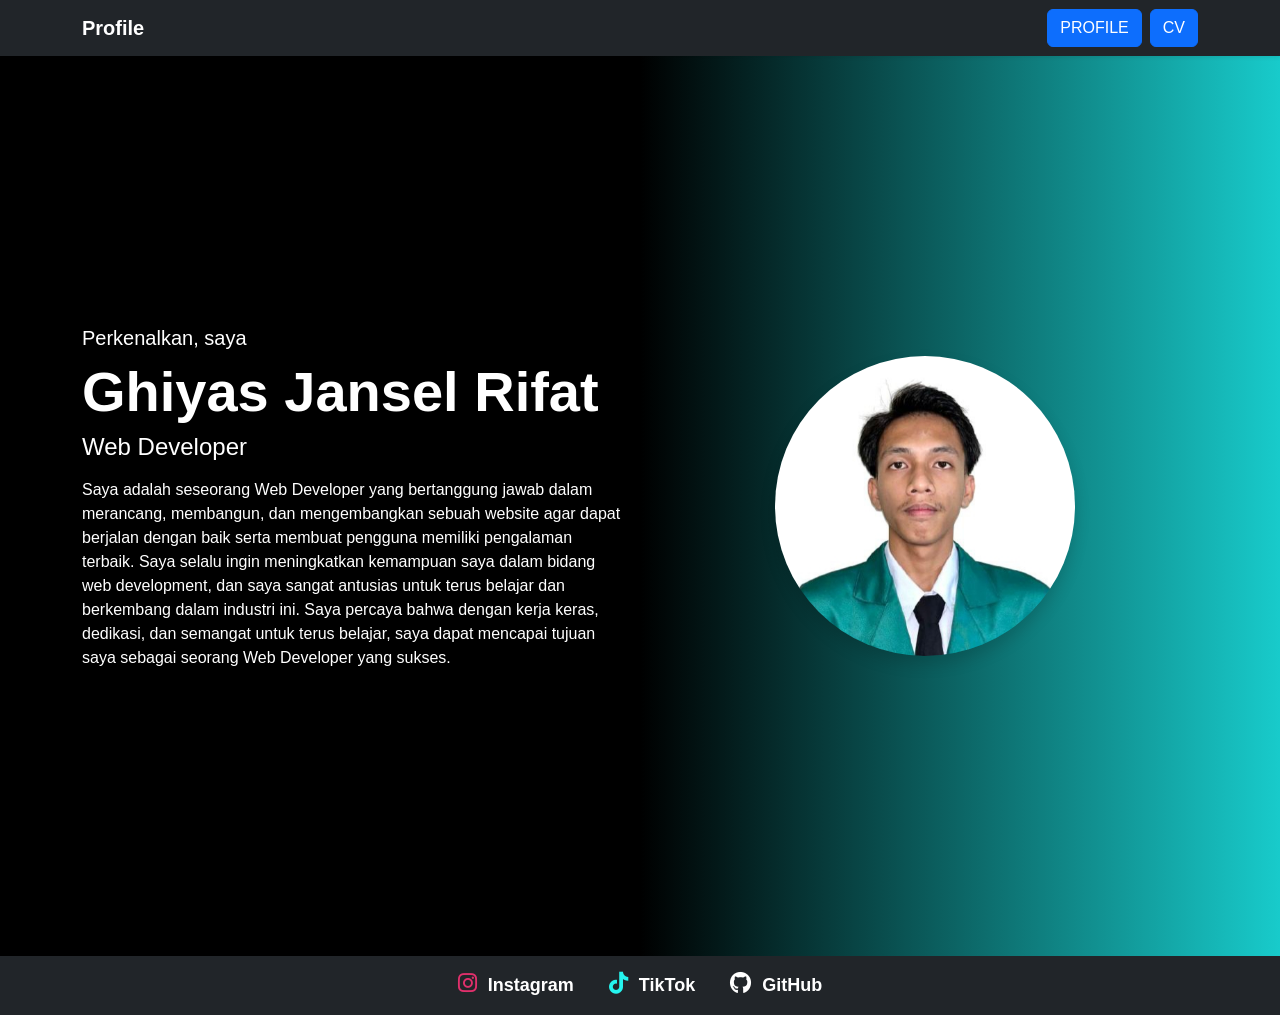
<file: index.html>
<!doctype html>
<html lang="en">
  <head>
    <meta charset="utf-8" />
    <meta name="viewport" content="width=device-width, initial-scale=1" />
    <title>Bootstrap demo</title>
    <link
      href="https://cdn.jsdelivr.net/npm/bootstrap@5.3.8/dist/css/bootstrap.min.css"
      rel="stylesheet"
      integrity="sha384-sRIl4kxILFvY47J16cr9ZwB07vP4J8+LH7qKQnuqkuIAvNWLzeN8tE5YBujZqJLB"
      crossorigin="anonymous"
    />
    <link rel="stylesheet" href="https://cdnjs.cloudflare.com/ajax/libs/font-awesome/6.5.0/css/all.min.css">
    <link rel="stylesheet" href="style.css">
  </head>
  <body>
    
    <!-- NAVBAR -->
  <nav class="navbar navbar-expand-lg navbar-dark bg-dark shadow-sm">
      <div class="container">
        <a class="navbar-brand fw-bold text-white" href="#">Profile</a>

        <button
          class="navbar-toggler"
          type="button"
          data-bs-toggle="collapse"
          data-bs-target="#navbarNav"
        >
          <span class="navbar-toggler-icon"></span>
        </button>

        <div
          class="collapse navbar-collapse justify-content-end"
          id="navbarNav"
        >
          <div class="d-flex gap-2">
            <a href="index.html" class="btn btn-primary">PROFILE</a>
            <a href="cv.html" class="btn btn-primary">CV</a>
          </div>
        </div>
      </div>
    </nav>


<div class="container">
  <div class="row align-items-center min-vh-100">
      <!-- KIRI -->
    <div class="col-md-6">
      <h5 class="mb-2 text-white">Perkenalkan, <span class="text-white">saya</span></h5>

      <h1 class="fw-bold display-4 text-white">Ghiyas Jansel Rifat</h1>

      <h4 class="mb-3 text-white">Web Developer</h4>

      <p class="text-white">
      Saya adalah seseorang Web Developer yang bertanggung jawab dalam merancang, membangun, dan mengembangkan sebuah website agar dapat berjalan dengan baik serta membuat pengguna memiliki pengalaman terbaik. Saya selalu ingin meningkatkan kemampuan saya dalam bidang web development, dan saya sangat antusias untuk terus belajar dan berkembang dalam industri ini. Saya percaya bahwa dengan kerja keras, dedikasi, dan semangat untuk terus belajar, saya dapat mencapai tujuan saya sebagai seorang Web Developer yang sukses.
      </p>
    </div>

    <!-- KANAN -->
    <div class="col-md-6 text-center">
      <img src="profil.jpeg"
           class="img-fluid rounded-circle shadow"
           style="max-width: 300px;"
           alt="foto">
    </div>

  </div>
</div>
</div>
</section>

    <!-- Footer Sosial -->
<footer class="bg-dark text-center py-3 mt-auto">

    <a href="https://instagram.com/ghiyas_jansel" target="_blank" class="social instagram">
        <i class="fab fa-instagram"></i> Instagram
    </a>

    <a href="https://tiktok.com/@goodworkkkk" target="_blank" class="social tiktok">
        <i class="fab fa-tiktok"></i> TikTok
    </a>

    <a href="https://github.com/ghiyasjanselrifat" target="_blank" class="social github">
        <i class="fab fa-github"></i> GitHub
    </a>

</footer>
    <script
      src="https://cdn.jsdelivr.net/npm/bootstrap@5.3.8/dist/js/bootstrap.bundle.min.js"></script>
  </body>
</html>
</file>
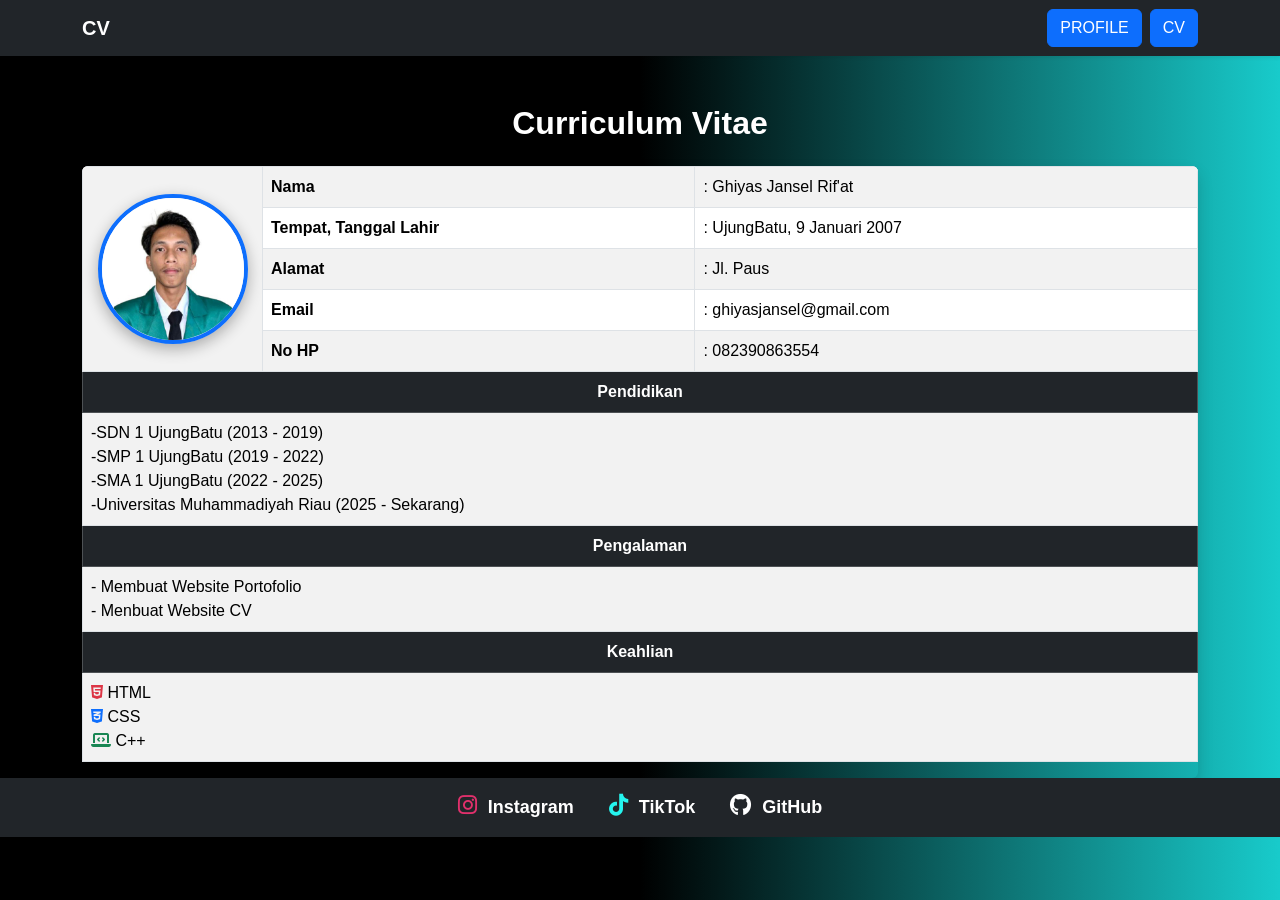
<file: cv.html>
<!doctype html>
<html lang="en">
  <head>
    <meta charset="utf-8">
    <meta name="viewport" content="width=device-width, initial-scale=1">
    <title>Bootstrap demo</title>

    <link href="https://cdn.jsdelivr.net/npm/bootstrap@5.3.8/dist/css/bootstrap.min.css" rel="stylesheet" integrity="sha384-sRIl4kxILFvY47J16cr9ZwB07vP4J8+LH7qKQnuqkuIAvNWLzeN8tE5YBujZqJLB" crossorigin="anonymous">
    <link rel="stylesheet" href="style.css">

    <link rel="stylesheet" href="https://cdnjs.cloudflare.com/ajax/libs/font-awesome/6.5.0/css/all.min.css">
  </head>
  <body>

  <nav class="navbar navbar-expand-lg navbar-dark bg-dark shadow-sm">
      <div class="container">
        <a class="navbar-brand fw-bold text-white" href="#">CV</a>

        <button
          class="navbar-toggler"
          type="button"
          data-bs-toggle="collapse"
          data-bs-target="#navbarNav"
        >
          <span class="navbar-toggler-icon"></span>
        </button>

        <div
          class="collapse navbar-collapse justify-content-end"
          id="navbarNav"
        >
          <div class="d-flex gap-2">
            <a href="index.html" class="btn btn-primary">PROFILE</a>
            <a href="cv.html" class="btn btn-primary">CV</a>
          </div>
        </div>
      </div>
    </nav>

<div class="container mt-5">
    <h2 class="text-center text-white fw-bold mb-4">Curriculum Vitae</h2>

    <div class="table-responsive shadow rounded">
        <table class="table table-bordered table-striped align-middle bg-white">
            <tbody>
                <tr>
                    <td rowspan="5" class="text-center" style="width: 180px;">
                        <img src="profil.jpeg" class="foto-profil">
                    </td>
                    <td><strong>Nama</strong></td>
                    <td>: Ghiyas Jansel Rif'at</td>
                </tr>
                <tr>
                    <td><strong>Tempat, Tanggal Lahir</strong></td>
                    <td>: UjungBatu, 9 Januari 2007</td>
                </tr>
                <tr>
                    <td><strong>Alamat</strong></td>
                    <td>: Jl. Paus</td>
                </tr>
                <tr>
                    <td><strong>Email</strong></td>
                    <td>: ghiyasjansel@gmail.com</td>
                </tr>
                <tr>
                    <td><strong>No HP</strong></td>
                    <td>: 082390863554</td>
                </tr>

                <tr class="table-dark text-center">
                    <th colspan="3">Pendidikan</th>
                </tr>
                <tr>
                    <td colspan="3">
                        -SDN 1 UjungBatu (2013 - 2019)<br>
                        -SMP 1 UjungBatu (2019 - 2022)<br>
                        -SMA 1 UjungBatu (2022 - 2025)<br>
                        -Universitas Muhammadiyah Riau (2025 - Sekarang)
                    </td>
                </tr>

                <tr class="table-dark text-center">
                    <th colspan="3">Pengalaman</th>
                </tr>
                <tr>
                    <td colspan="3">
                        - Membuat Website Portofolio<br>
                        - Menbuat Website CV
                    </td>
                </tr>

                <tr class="table-dark text-center">
                    <th colspan="3">Keahlian</th>
                </tr>
                <tr>
                    <td colspan="3">
                        <i class="fab fa-html5 text-danger"></i> HTML <br>
                        <i class="fab fa-css3-alt text-primary"></i> CSS <br>
                        <i class="fas fa-laptop-code text-success"></i> C++
                    </td>
                </tr>
            </tbody>
        </table>
    </div>
</div>

<!-- Footer Sosial -->
<footer class="bg-dark text-center py-3 mt-auto">

    <a href="https://instagram.com/ghiyas_jansel" target="_blank" class="social instagram">
        <i class="fab fa-instagram"></i> Instagram
    </a>

    <a href="https://tiktok.com/@goodworkkkk" target="_blank" class="social tiktok">
        <i class="fab fa-tiktok"></i> TikTok
    </a>

    <a href="https://github.com/ghiyasjanselrifat" target="_blank" class="social github">
        <i class="fab fa-github"></i> GitHub
    </a>

</footer>
    <script
      src="https://cdn.jsdelivr.net/npm/bootstrap@5.3.8/dist/js/bootstrap.bundle.min.js"></script>
  </body>
</html>
</file>
<file: style.css>
body {
    background: linear-gradient(to right, #000, #000, #18cbcb);
    font-family: 'Poppins', sans-serif;
}
/* Footer */
footer {
    background: #212529;
    text-align: center;
    padding: 15px;
}

.container{
    animation: fadeIn 1s ease;
}

@keyframes fadeIn{
    from{
        opacity:0;
        transform:translateY(30px);
    }
    to{
        opacity:1;
        transform:translateY(0);
    }
}

.btn{
    transition:0.3s;
}

.btn:hover{
    transform:translateY(-3px);
}

.foto-profil{
    width:150px;
    height:150px;
    object-fit:cover;
    border-radius:50%;
    border:4px solid #0d6efd;
    box-shadow:0 5px 15px rgba(0,0,0,0.3);
}

td i{
    transition:0.3s;
}

td i:hover{
    transform:scale(1.2);
}

/* Link */
footer a {
    text-decoration: none;
    color: white;              /* tulisan putih */
    margin: 0 15px;
    font-size: 18px;
    font-weight: bold;
    transition: 0.3s;
}

/* Icon */
footer a i {
    margin-right: 6px;
    font-size: 22px;
}

/* Warna icon saja */
.instagram i {
    color: #E1306C;   /* Pink */
}

.tiktok i {
    color: #25F4EE;   /* Cyan */
}

.github i {
    color: white;     /* Putih */
}

/* Hover */
footer a:hover {
    opacity: 0.8;
}
</file>
